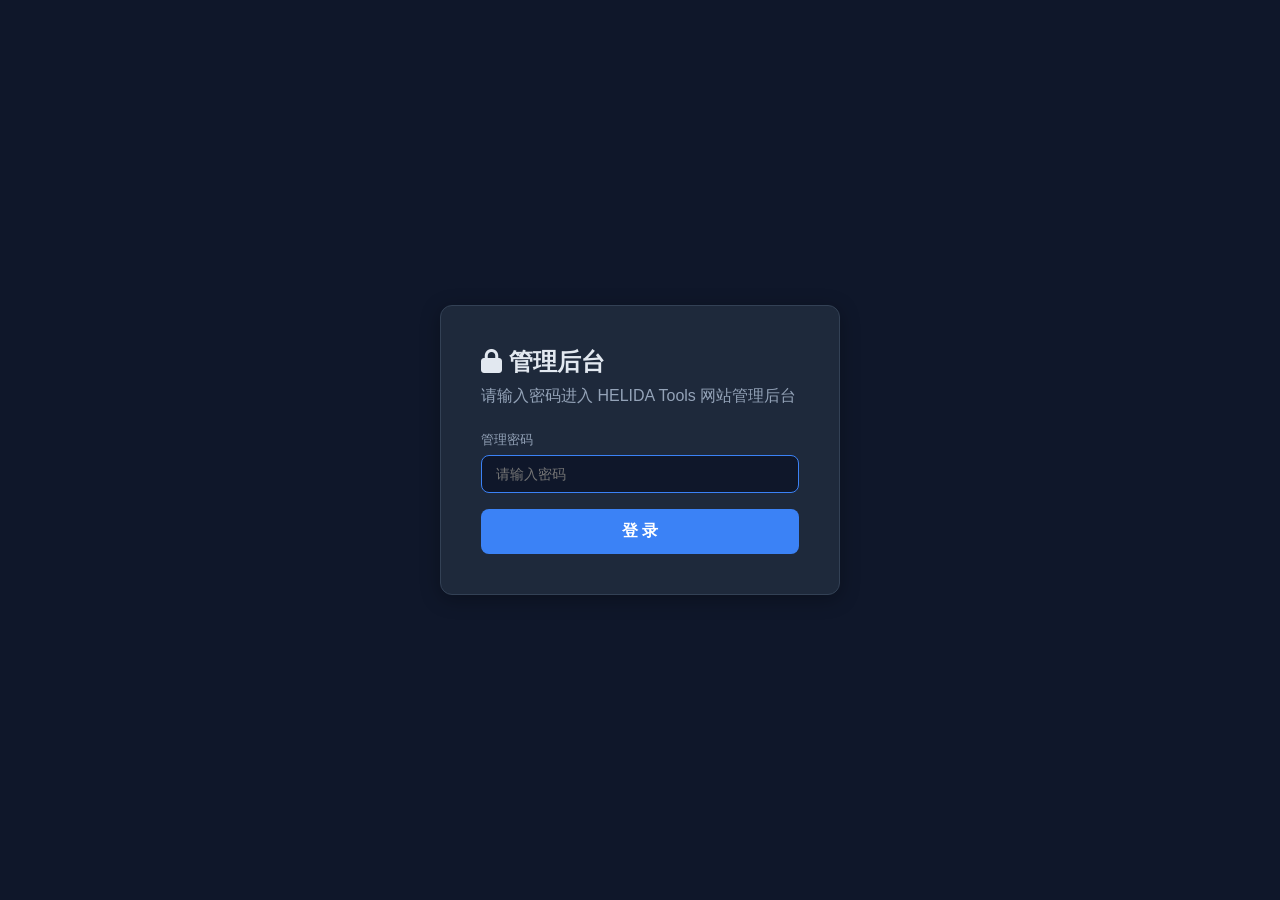
<file: admin.html>
﻿<!DOCTYPE html>
<html lang="zh">
<head>
    <meta charset="UTF-8">
    <meta name="viewport" content="width=device-width, initial-scale=1.0">
    <title>HELIDA Tools - 网站管理后台</title>
    <link rel="stylesheet" href="https://cdnjs.cloudflare.com/ajax/libs/font-awesome/6.4.0/css/all.min.css">
    <style>
        :root {
            --bg: #0f172a;
            --sidebar-bg: #1e293b;
            --card-bg: #1e293b;
            --border: #334155;
            --text: #e2e8f0;
            --text-muted: #94a3b8;
            --primary: #3b82f6;
            --primary-hover: #2563eb;
            --success: #10b981;
            --warning: #f59e0b;
            --danger: #ef4444;
            --input-bg: #0f172a;
            --radius: 8px;
            --radius-lg: 12px;
            --shadow: 0 4px 20px rgba(0,0,0,0.3);
        }
        * { margin: 0; padding: 0; box-sizing: border-box; }
        body {
            font-family: 'Inter', -apple-system, sans-serif;
            background: var(--bg);
            color: var(--text);
            display: flex;
            min-height: 100vh;
        }

        /* ===== Login Overlay ===== */
        .login-overlay {
            position: fixed; inset: 0; background: var(--bg);
            display: flex; align-items: center; justify-content: center;
            z-index: 9999;
        }
        .login-box {
            background: var(--card-bg);
            border: 1px solid var(--border);
            border-radius: var(--radius-lg);
            padding: 40px; width: 400px; max-width: 90%;
            box-shadow: var(--shadow);
        }
        .login-box h2 { margin-bottom: 8px; font-size: 24px; }
        .login-box p { color: var(--text-muted); margin-bottom: 24px; }
        .login-box .form-group { margin-bottom: 16px; }
        .login-box label { display: block; margin-bottom: 6px; font-size: 14px; color: var(--text-muted); }
        .login-box input {
            width: 100%; padding: 12px 16px;
            background: var(--input-bg); border: 1px solid var(--border);
            border-radius: var(--radius); color: var(--text);
            font-size: 16px; outline: none;
        }
        .login-box input:focus { border-color: var(--primary); }
        .login-box .btn-login {
            width: 100%; padding: 12px; background: var(--primary);
            color: #fff; border: none; border-radius: var(--radius);
            font-size: 16px; cursor: pointer; font-weight: 600;
        }
        .login-box .btn-login:hover { background: var(--primary-hover); }
        .login-error { color: var(--danger); font-size: 13px; margin-top: 12px; display: none; }

        /* ===== Sidebar ===== */
        .sidebar {
            width: 250px; min-width: 250px;
            background: var(--sidebar-bg); border-right: 1px solid var(--border);
            display: flex; flex-direction: column;
            padding: 20px 0; position: sticky; top: 0; height: 100vh;
            overflow-y: auto;
        }
        .sidebar-logo {
            padding: 0 20px 20px; border-bottom: 1px solid var(--border);
            margin-bottom: 20px;
        }
        .sidebar-logo h3 { font-size: 18px; color: var(--primary); }
        .sidebar-logo span { font-size: 12px; color: var(--text-muted); }
        .sidebar-nav { flex: 1; }
        .sidebar-nav a {
            display: flex; align-items: center; gap: 12px;
            padding: 12px 20px; color: var(--text-muted);
            text-decoration: none; font-size: 14px;
            transition: all 0.2s; cursor: pointer;
        }
        .sidebar-nav a:hover, .sidebar-nav a.active {
            background: rgba(59,130,246,0.1); color: var(--primary);
            border-right: 3px solid var(--primary);
        }
        .sidebar-nav a i { width: 20px; text-align: center; }
        .sidebar-footer {
            padding: 20px; border-top: 1px solid var(--border);
            font-size: 12px; color: var(--text-muted);
        }

        /* ===== Right Panel (Sidebar + Main) ===== */
        .right-panel {
            flex: 1; display: flex; flex-direction: column;
            height: 100vh; overflow: hidden;
        }

        /* ===== Global Header ===== */
        .global-header {
            background: var(--sidebar-bg);
            border-bottom: 1px solid var(--border);
            padding: 14px 30px; flex-shrink: 0;
            display: flex; justify-content: space-between; align-items: center;
        }
        .global-header h2 { font-size: 18px; }
        .global-header .current-section { font-size: 13px; color: var(--text-muted); }

        /* ===== Main Content ===== */
        .main-content {
            flex: 1; padding: 30px; overflow-y: auto;
        }
        .page-header {
            display: flex; justify-content: space-between; align-items: center;
            margin-bottom: 30px;
            position: sticky; top: 0; z-index: 40;
            background: var(--bg);
            padding: 6px 0 10px 0;
        }
        .page-header h2 { font-size: 24px; }
        .btn {
            padding: 10px 20px; border-radius: var(--radius);
            font-size: 14px; cursor: pointer; border: none;
            font-weight: 500; display: inline-flex; align-items: center; gap: 8px;
            transition: all 0.2s;
        }
        .btn-primary { background: var(--primary); color: #fff; }
        .btn-primary:hover { background: var(--primary-hover); }
        .btn-success { background: var(--success); color: #fff; }
        .btn-success:hover { background: #059669; }
        .btn-outline { background: transparent; border: 1px solid var(--border); color: var(--text); }
        .btn-outline:hover { background: rgba(255,255,255,0.05); }
        .btn-danger { background: var(--danger); color: #fff; }
        .btn-sm { padding: 6px 12px; font-size: 12px; }
        .btn-group { display: flex; gap: 10px; }

        /* ===== Cards ===== */
        .card {
            background: var(--card-bg); border: 1px solid var(--border);
            border-radius: var(--radius-lg); padding: 24px; margin-bottom: 24px;
        }
        .card-header {
            display: flex; justify-content: space-between; align-items: center;
            margin-bottom: 20px; padding-bottom: 16px;
            border-bottom: 1px solid var(--border);
            position: sticky; top: 48px; z-index: 30;
            background: var(--card-bg);
        }
        .card-header h3 { font-size: 18px; }
        .card-header .card-desc { font-size: 13px; color: var(--text-muted); }

        /* ===== Forms ===== */
        .form-group { margin-bottom: 16px; }
        .form-group label {
            display: block; margin-bottom: 6px;
            font-size: 13px; font-weight: 500; color: var(--text-muted);
        }
        .form-group input, .form-group textarea, .form-group select {
            width: 100%; padding: 10px 14px;
            background: var(--input-bg); border: 1px solid var(--border);
            border-radius: var(--radius); color: var(--text);
            font-size: 14px; outline: none; font-family: inherit;
        }
        .form-group input:focus, .form-group textarea:focus, .form-group select:focus {
            border-color: var(--primary);
        }
        .form-group textarea { resize: vertical; min-height: 80px; }
        .form-row { display: grid; grid-template-columns: 1fr 1fr; gap: 16px; }
        .form-tabs { display: flex; gap: 4px; margin-bottom: 16px; }
        .form-tabs button {
            padding: 8px 16px; border: 1px solid var(--border);
            background: transparent; color: var(--text-muted);
            border-radius: var(--radius); cursor: pointer; font-size: 13px;
        }
        .form-tabs button.active {
            background: var(--primary); border-color: var(--primary); color: #fff;
        }

        /* ===== Image Upload ===== */
        .image-upload {
            border: 2px dashed var(--border); border-radius: var(--radius);
            padding: 30px; text-align: center; cursor: pointer;
            transition: all 0.2s; position: relative;
        }
        .image-upload:hover { border-color: var(--primary); background: rgba(59,130,246,0.05); }
        .image-upload.has-image { padding: 0; border: none; }
        .image-upload img { max-width: 100%; max-height: 300px; border-radius: var(--radius); }
        .image-upload .upload-placeholder { color: var(--text-muted); }
        .image-upload .upload-placeholder i { font-size: 40px; display: block; margin-bottom: 10px; }
        .image-upload input[type="file"] { display: none; }
        .image-actions { display: flex; gap: 8px; margin-top: 10px; }

        /* ===== Product Items ===== */
        .item-list { display: grid; gap: 16px; }
        .item-card {
            background: var(--input-bg); border: 1px solid var(--border);
            border-radius: var(--radius); padding: 16px;
            display: flex; gap: 16px; align-items: start;
        }
        .item-card .item-img {
            width: 120px; height: 100px; border-radius: var(--radius);
            background: var(--card-bg); display: flex; align-items: center;
            justify-content: center; overflow: hidden; flex-shrink: 0;
            cursor: pointer; position: relative;
        }
        .item-card .item-img img { max-width: 100%; max-height: 100%; object-fit: cover; }
        .item-card .item-img .change-overlay {
            position: absolute; inset: 0; background: rgba(0,0,0,0.6);
            display: flex; align-items: center; justify-content: center;
            opacity: 0; transition: opacity 0.2s; color: #fff; font-size: 12px;
        }
        .item-card .item-img:hover .change-overlay { opacity: 1; }
        .item-card .item-fields { flex: 1; display: grid; gap: 10px; }
        .item-card input { width: 100%; }

        /* ===== Stats ===== */
        .stat-grid { display: grid; grid-template-columns: repeat(4, 1fr); gap: 16px; margin-bottom: 20px; }
        .stat-card {
            background: var(--input-bg); border: 1px solid var(--border);
            border-radius: var(--radius); padding: 20px; text-align: center;
        }
        .stat-card .stat-num { font-size: 28px; font-weight: 700; color: var(--primary); }
        .stat-card .stat-label { font-size: 13px; color: var(--text-muted); margin-top: 4px; }

        /* ===== Dashboard ===== */
        .dashboard-grid { display: grid; grid-template-columns: repeat(3, 1fr); gap: 16px; }
        .dash-card {
            background: var(--card-bg); border: 1px solid var(--border);
            border-radius: var(--radius-lg); padding: 20px;
            cursor: pointer; transition: all 0.2s;
        }
        .dash-card:hover { border-color: var(--primary); transform: translateY(-2px); }
        .dash-card i { font-size: 28px; color: var(--primary); margin-bottom: 12px; }
        .dash-card h4 { font-size: 16px; margin-bottom: 4px; }
        .dash-card p { font-size: 13px; color: var(--text-muted); }

        /* ===== Alerts ===== */
        .alert {
            padding: 12px 16px; border-radius: var(--radius);
            font-size: 14px; margin-bottom: 16px; display: none;
        }
        .alert-success { background: rgba(16,185,129,0.1); border: 1px solid var(--success); color: var(--success); }
        .alert-error { background: rgba(239,68,68,0.1); border: 1px solid var(--danger); color: var(--danger); }
        .alert-info { background: rgba(59,130,246,0.1); border: 1px solid var(--primary); color: var(--primary); }

        /* ===== Section visibility ===== */
        .section-panel { display: none; }
        .section-panel.active { display: block; }

        /* ===== Responsive ===== */
        @media (max-width: 768px) {
            .sidebar { width: 60px; min-width: 60px; }
            .sidebar-logo h3, .sidebar-logo span, .sidebar-nav a span, .sidebar-footer { display: none; }
            .sidebar-nav a { justify-content: center; padding: 12px; }
            .form-row { grid-template-columns: 1fr; }
            .stat-grid { grid-template-columns: repeat(2, 1fr); }
            .dashboard-grid { grid-template-columns: 1fr; }
        }

        /* ===== RTL Support ===== */
        [dir="rtl"] .sidebar { border-right: none; border-left: 1px solid var(--border); }
        [dir="rtl"] .sidebar-nav a:hover, [dir="rtl"] .sidebar-nav a.active {
            border-right: none; border-left: 3px solid var(--primary);
        }

        /* Toast */
        .toast {
            position: fixed; bottom: 30px; right: 30px;
            background: var(--success); color: #fff; padding: 14px 24px;
            border-radius: var(--radius); font-weight: 500;
            box-shadow: var(--shadow); z-index: 9999;
            transform: translateY(100px); opacity: 0;
            transition: all 0.3s;
        }
        .toast.show { transform: translateY(0); opacity: 1; }
    </style>
</head>
<body>

<!-- ===== Login Overlay ===== -->
<div class="login-overlay" id="loginOverlay">
    <div class="login-box">
        <h2><i class="fas fa-lock"></i> 管理后台</h2>
        <p>请输入密码进入 HELIDA Tools 网站管理后台</p>
        <div class="form-group">
            <label>管理密码</label>
            <input type="password" id="loginPassword" placeholder="请输入密码" onkeydown="if(event.key==='Enter')doLogin()">
        </div>
        <button class="btn-login" onclick="doLogin()">登 录</button>
        <p class="login-error" id="loginError">密码错误，请重试</p>
    </div>
</div>

<!-- ===== Sidebar ===== -->
<aside class="sidebar" id="sidebar" style="display:none">
    <div class="sidebar-logo">
        <h3><i class="fas fa-cog"></i> HELIDA</h3>
        <span>网站管理后台</span>
    </div>
    <nav class="sidebar-nav">
        <a class="active" data-section="dashboard" onclick="switchSection('dashboard')">
            <i class="fas fa-th-large"></i> <span>控制台</span>
        </a>
        <a data-section="banner" onclick="switchSection('banner')">
            <i class="fas fa-images"></i> <span>Banner 轮播</span>
        </a>
        <a data-section="about" onclick="switchSection('about')">
            <i class="fas fa-building"></i> <span>关于我们</span>
        </a>
        <a data-section="products" onclick="switchSection('products')">
            <i class="fas fa-boxes"></i> <span>产品管理</span>
        </a>
        <a data-section="certificates" onclick="switchSection('certificates')">
            <i class="fas fa-certificate"></i> <span>资质证书</span>
        </a>
        <a data-section="download" onclick="switchSection('download')">
            <i class="fas fa-download"></i> <span>下载中心</span>
        </a>
        <a data-section="contact" onclick="switchSection('contact')">
            <i class="fas fa-address-book"></i> <span>联系方式</span>
        </a>
        <a data-section="footer" onclick="switchSection('footer')">
            <i class="fas fa-shoe-prints"></i> <span>页脚设置</span>
        </a>
        <a data-section="settings" onclick="switchSection('settings')">
            <i class="fas fa-cog"></i> <span>系统设置</span>
        </a>
    </nav>
    <div class="sidebar-footer">
        <a href="index.html" target="_blank" style="color:var(--primary);display:flex;align-items:center;gap:8px;text-decoration:none;margin-bottom:8px;">
            <i class="fas fa-external-link-alt"></i> 预览网站
        </a>
        <span>HELIDA Tools © 2026</span>
    </div>
</aside>

<!-- ===== Right Panel ===== -->
<div class="right-panel" id="rightPanel" style="display:none">

    <!-- Global Header -->
    <div class="global-header">
        <div>
            <h2><i class="fas fa-cog"></i> <span id="globalTitle">控制台</span></h2>
            <span class="current-section" id="globalDesc">HELIDA Tools 网站管理后台</span>
        </div>
        <div class="btn-group">
            <button class="btn btn-success" onclick="saveAllChanges()"><i class="fas fa-save"></i> 保存所有更改</button>
            <button class="btn btn-primary" onclick="exportContent()"><i class="fas fa-file-export"></i> 导出内容文件</button>
        </div>
    </div>

    <!-- Main Content -->
    <div class="main-content" id="mainContent">

    <!-- Dashboard -->
    <div class="section-panel active" id="panel-dashboard">
        <div class="page-header">
            <h2><i class="fas fa-th-large"></i> 控制台</h2>
            <span style="color:var(--text-muted);font-size:13px;">欢迎使用 HELIDA 网站管理后台</span>
        </div>
        <div class="alert alert-info" id="dashAlert">
            <i class="fas fa-info-circle"></i> 欢迎使用 HELIDA 网站管理后台。修改内容后请点击 <strong>"保存所有更改"</strong> 使更改生效。点击左侧菜单开始编辑各个部分。
        </div>
        <div class="dashboard-grid">
            <div class="dash-card" onclick="switchSection('banner')">
                <i class="fas fa-images"></i>
                <h4>Banner 轮播</h4>
                <p>管理首页3张轮播图的图片和文字</p>
            </div>
            <div class="dash-card" onclick="switchSection('about')">
                <i class="fas fa-building"></i>
                <h4>关于我们</h4>
                <p>编辑公司介绍、数据和图片</p>
            </div>
            <div class="dash-card" onclick="switchSection('products')">
                <i class="fas fa-boxes"></i>
                <h4>产品管理</h4>
                <p>管理产品分类、图片和描述</p>
            </div>
            <div class="dash-card" onclick="switchSection('certificates')">
                <i class="fas fa-certificate"></i>
                <h4>资质证书</h4>
                <p>编辑认证和资质信息</p>
            </div>
            <div class="dash-card" onclick="switchSection('contact')">
                <i class="fas fa-address-book"></i>
                <h4>联系方式</h4>
                <p>修改电话、邮箱、地址等</p>
            </div>
            <div class="dash-card" onclick="switchSection('settings')">
                <i class="fas fa-cog"></i>
                <h4>系统设置</h4>
                <p>修改密码、导入/导出数据</p>
            </div>
        </div>
    </div>

    <!-- Banner Panel -->
    <div class="section-panel" id="panel-banner">
        <div class="page-header">
            <h2><i class="fas fa-images"></i> Banner 轮播图管理</h2>
            <button class="btn btn-success" onclick="saveAllChanges()"><i class="fas fa-save"></i> 保存更改</button>
        </div>
        <div class="card">
            <div class="card-header">
                <div><h3>轮播图列表</h3><span class="card-desc">共3张轮播图，点击展开编辑</span></div>
            </div>
            <div id="bannerSlides"></div>
        </div>
    </div>

    <!-- About Panel -->
    <div class="section-panel" id="panel-about">
        <div class="page-header">
            <h2><i class="fas fa-building"></i> 关于我们</h2>
            <button class="btn btn-success" onclick="saveAllChanges()"><i class="fas fa-save"></i> 保存更改</button>
        </div>
        <div class="card" id="aboutEditor"></div>
    </div>

    <!-- Products Panel -->
    <div class="section-panel" id="panel-products">
        <div class="page-header">
            <h2><i class="fas fa-boxes"></i> 产品管理</h2>
            <div class="btn-group">
                <button class="btn btn-outline" onclick="addProductCategory()"><i class="fas fa-plus"></i> 添加分类</button>
                <button class="btn btn-success" onclick="saveAllChanges()"><i class="fas fa-save"></i> 保存更改</button>
            </div>
        </div>
        <div id="productsEditor"></div>
    </div>

    <!-- Certificates Panel -->
    <div class="section-panel" id="panel-certificates">
        <div class="page-header">
            <h2><i class="fas fa-certificate"></i> 资质证书</h2>
            <button class="btn btn-success" onclick="saveAllChanges()"><i class="fas fa-save"></i> 保存更改</button>
        </div>
        <div class="card" id="certsEditor"></div>
    </div>

    <!-- Download Panel -->
    <div class="section-panel" id="panel-download">
        <div class="page-header">
            <h2><i class="fas fa-download"></i> 下载中心</h2>
            <button class="btn btn-success" onclick="saveAllChanges()"><i class="fas fa-save"></i> 保存更改</button>
        </div>
        <div class="card" id="downloadEditor"></div>
    </div>

    <!-- Contact Panel -->
    <div class="section-panel" id="panel-contact">
        <div class="page-header">
            <h2><i class="fas fa-address-book"></i> 联系方式</h2>
            <button class="btn btn-success" onclick="saveAllChanges()"><i class="fas fa-save"></i> 保存更改</button>
        </div>
        <div class="card" id="contactEditor"></div>
    </div>

    <!-- Footer Panel -->
    <div class="section-panel" id="panel-footer">
        <div class="page-header">
            <h2><i class="fas fa-shoe-prints"></i> 页脚设置</h2>
            <button class="btn btn-success" onclick="saveAllChanges()"><i class="fas fa-save"></i> 保存更改</button>
        </div>
        <div class="card" id="footerEditor"></div>
    </div>

    <!-- Settings Panel -->
    <div class="section-panel" id="panel-settings">
        <div class="page-header">
            <h2><i class="fas fa-cog"></i> 系统设置</h2>
            <button class="btn btn-success" onclick="saveAllChanges()"><i class="fas fa-save"></i> 保存更改</button>
        </div>
        <div class="card">
            <div class="card-header"><h3>修改管理密码</h3></div>
            <div class="form-row">
                <div class="form-group">
                    <label>新密码</label>
                    <input type="password" id="newPassword" placeholder="输入新密码">
                </div>
                <div class="form-group">
                    <label>确认新密码</label>
                    <input type="password" id="confirmPassword" placeholder="再次输入新密码">
                </div>
            </div>
            <button class="btn btn-primary" onclick="changePassword()"><i class="fas fa-key"></i> 修改密码</button>
        </div>
        <div class="card">
            <div class="card-header"><h3>数据管理</h3></div>
            <div class="btn-group">
                <button class="btn btn-primary" onclick="exportContent()"><i class="fas fa-file-export"></i> 导出 content.json</button>
                <button class="btn btn-outline" onclick="document.getElementById('importFile').click()"><i class="fas fa-file-import"></i> 导入 content.json</button>
                <input type="file" id="importFile" accept=".json" style="display:none" onchange="importContent(event)">
                <button class="btn btn-danger" onclick="resetAll()"><i class="fas fa-undo"></i> 恢复默认内容</button>
            </div>
        </div>
    </div>
</div>
</div>

<!-- Toast -->
<div class="toast" id="toast"></div>

<!-- Hidden file input for image uploads -->
<input type="file" id="imageFileInput" accept="image/*" style="display:none">

<script src="data/content-data.js"></script>
<script>
// ===== Global State =====
const ADMIN_PASSWORD_KEY = 'helida_admin_password';
const CONTENT_KEY = 'helida_content';
const IMAGES_KEY = 'helida_images';
const DEFAULT_PASSWORD = 'helida2024';
let content = null;
let adminLang = 'zh'; // Admin editing language
let currentImageCallback = null;
let localApiReady = false;

// Detect if running on local admin server
const LOCAL_API = (() => {
    if (window.location.hostname === 'localhost' || window.location.hostname === '127.0.0.1') {
        return window.location.origin;
    }
    return null;
})();

if (LOCAL_API) {
    console.log('🏠 本地服务器模式: ' + LOCAL_API);
    // Check server is running
    fetch(LOCAL_API + '/api/ping').then(r => r.ok).catch(() => {});
}

// ===== Login =====
function doLogin() {
    const pwd = document.getElementById('loginPassword').value;
    const savedPwd = localStorage.getItem(ADMIN_PASSWORD_KEY) || DEFAULT_PASSWORD;
    if (pwd === savedPwd) {
        document.getElementById('loginOverlay').style.display = 'none';
        document.getElementById('sidebar').style.display = '';
        document.getElementById('rightPanel').style.display = '';
        initAdmin();
    } else {
        document.getElementById('loginError').style.display = 'block';
    }
}

// ===== Init =====
function initAdmin() {
    loadContent();
    renderAll();
}

function loadContent() {
    // Load server version first as baseline
    if (window.DEFAULT_CONTENT && window.DEFAULT_CONTENT.banner) {
        content = JSON.parse(JSON.stringify(window.DEFAULT_CONTENT)); // Deep clone
    } else {
        content = getDefaultContent();
    }

    // Check if localStorage has edits from same version
    const saved = localStorage.getItem(CONTENT_KEY);
    if (saved) {
        let localContent = null;
        try { localContent = JSON.parse(saved); } catch(e) {}
        // Only merge if localStorage version matches server version
        if (localContent && content.version && localContent.version === content.version) {
            content = deepMergeContent(content, localContent);
        } else if (localContent) {
            // Version mismatch - old data, discard it
            localStorage.removeItem(CONTENT_KEY);
        }
    }
}

function deepMergeContent(target, source) {
    const result = JSON.parse(JSON.stringify(target));
    for (let key in source) {
        if (!source.hasOwnProperty(key)) continue;
        if (source[key] && typeof source[key] === 'object' && !Array.isArray(source[key])) {
            result[key] = deepMergeContent(result[key] || {}, source[key]);
        } else {
            result[key] = source[key];
        }
    }
    return result;
}

function getDefaultContent() {
    // Full built-in default content (mirrors data/content.json)
    return {
  "banner": {
    "slides": [
      {
        "image": "images/banner-slide1.jpg",
        "tag": { "en": "HELIDA Tools", "zh": "HELIDA 工具" },
        "title": { "en": "Professional Diamond Tools Manufacturer", "zh": "专业金刚石工具制造商" },
        "desc": { "en": "Over 20 years of experience in diamond tool manufacturing, ISO9001 certified, exported to 50+ countries worldwide.", "zh": "20多年金刚石工具制造经验，ISO9001认证，产品出口全球50多个国家。" },
        "btn1Text": { "en": "Products", "zh": "产品中心" }, "btn1Link": "#products",
        "btn2Text": { "en": "Contact Us", "zh": "联系我们" }, "btn2Link": "#contact"
      },
      {
        "image": "images/banner-slide2.jpg",
        "tag": { "en": "Premium Quality", "zh": "卓越品质" },
        "title": { "en": "High Quality Saw Blades & Grinding Wheels", "zh": "高品质锯片和磨轮" },
        "desc": { "en": "Premium quality diamond tools for stone, ceramic, concrete, granite, and marble processing. Trusted by professionals worldwide.", "zh": "优质金刚石工具，适用于石材、陶瓷、混凝土、花岗岩、大理石加工，深受全球专业人士信赖。" },
        "btn1Text": { "en": "View All", "zh": "查看全部" }, "btn1Link": "#products",
        "btn2Text": { "en": "About Us", "zh": "关于我们" }, "btn2Link": "#about"
      },
      {
        "image": "images/banner-slide3.jpg",
        "tag": { "en": "Innovation", "zh": "创新技术" },
        "title": { "en": "Precision Cutting Solutions for Stone & Tile", "zh": "石材和瓷砖精密切割方案" },
        "desc": { "en": "Advanced automatic production lines and strict quality inspection ensure every product meets the highest industry standards.", "zh": "先进的自动化生产线和严格的质量检测，确保每件产品达到最高行业标准。" },
        "btn1Text": { "en": "Download", "zh": "下载中心" }, "btn1Link": "#download",
        "btn2Text": { "en": "Send Message", "zh": "发送消息" }, "btn2Link": "#contact"
      }
    ]
  },
  "about": {
    "image": "images/8c5a721ac402b187a6657e89af2c5715.jpg",
    "title": { "en": "About HELIDA", "zh": "关于 HELIDA" },
    "texts": [
      { "en": "HELIDA Tools Co., Ltd. is a high-tech enterprise specializing in the research, development, production and sales of diamond tools. Located in Hebei Province, China, our factory covers an area of over 10,000 square meters with more than 100 skilled employees.", "zh": "HELIDA 工具有限公司是一家集研发、生产、销售于一体的高新技术企业。公司位于中国河北省，工厂占地面积超过10000平方米，拥有100多名技术娴熟的员工。" },
      { "en": "We are equipped with advanced automatic and semi-automatic production equipment. Our main products include diamond saw blades, grinding cup wheels, polishing pads and other diamond tools for cutting, grinding and polishing stone, ceramic, concrete, granite, marble and other materials.", "zh": "我们配备先进的自动化和半自动化生产设备。主要产品包括金刚石锯片、磨轮、抛光垫等金刚石工具，用于切割、打磨和抛光石材、陶瓷、混凝土、花岗岩、大理石等材料。" },
      { "en": "With strict quality control systems including ISO9001 certification, our products are exported to Europe, America, Middle East, Southeast Asia, Africa and other regions, earning widespread praise from customers worldwide.", "zh": "凭借包括ISO9001认证在内的严格质量控制体系，我们的产品远销欧洲、美洲、中东、东南亚、非洲等地区，赢得了全球客户的广泛赞誉。" }
    ],
    "stats": [
      { "num": "20+", "label": { "en": "Years Experience", "zh": "年经验" } },
      { "num": "50+", "label": { "en": "Export Countries", "zh": "出口国家" } },
      { "num": "10,000", "label": { "en": "m² Factory Area", "zh": "平方米厂房" } },
      { "num": "100+", "label": { "en": "Employees", "zh": "员工人数" } }
    ]
  },
  "products": [
    {
      "id": "turbo-blades", "icon": "fa-fan",
      "title": { "en": "Turbo Blades", "zh": "涡轮片" },
      "desc": { "en": "Fast-cutting turbo diamond blades for tile, ceramic, porcelain, and multi-purpose dry/wet cutting.", "zh": "快速切割涡轮金刚石锯片，适用于瓷砖、陶瓷、岩板的干湿切割。" },
      "items": [
        { "image": "images/product-4.jpg", "title": { "en": "Super Spiral Turbo Blade", "zh": "超螺旋涡轮片" }, "size": { "en": "Size: 4.5\" (115mm)", "zh": "尺寸: 4.5\" (115mm)" } },
        { "image": "images/product-2.jpg", "title": { "en": "Tile & Ceramic Turbo Blade", "zh": "瓷砖陶瓷涡轮片" }, "size": { "en": "Size: 4\" - 14\"", "zh": "尺寸: 4\" - 14\"" } }
      ]
    },
    {
      "id": "stone-blades", "icon": "fa-gem",
      "title": { "en": "Stone Cutting Blades", "zh": "石材切割片" },
      "desc": { "en": "Diamond saw blades for granite, marble, quartz, and natural stone. Smooth, chip-free cutting.", "zh": "花岗岩、大理石、石英石及天然石材切割专用金刚石锯片，切割平滑无崩边。" },
      "items": [
        { "image": "images/product-5.jpg", "title": { "en": "Granite Saw Blade", "zh": "花岗岩锯片" }, "size": { "en": "Size: 4\" - 36\"", "zh": "尺寸: 4\" - 36\"" } },
        { "image": "images/product-6.jpg", "title": { "en": "Marble Saw Blade", "zh": "大理石锯片" }, "size": { "en": "Size: 4\" - 24\"", "zh": "尺寸: 4\" - 24\"" } },
        { "image": "images/product-3.jpg", "title": { "en": "Quartz & Engineered Stone Blade", "zh": "石英石及人造石锯片" }, "size": { "en": "Size: 4\" - 16\"", "zh": "尺寸: 4\" - 16\"" } }
      ]
    },
    {
      "id": "concrete-blades", "icon": "fa-hard-hat",
      "title": { "en": "Concrete & Construction Blades", "zh": "混凝土及建筑切割片" },
      "desc": { "en": "Heavy-duty diamond blades for concrete, reinforced concrete, asphalt, brick, and general construction.", "zh": "重型金刚石锯片，适用于混凝土、钢筋混凝土、沥青、砖块及建筑施工。" },
      "items": [
        { "image": "images/product-7.jpg", "title": { "en": "Concrete Cutting Blade", "zh": "混凝土切割片" }, "size": { "en": "Size: 12\" - 48\"", "zh": "尺寸: 12\" - 48\"" } },
        { "image": "images/product-8.jpg", "title": { "en": "General Construction Blade", "zh": "通用建筑切割片" }, "size": { "en": "Size: 4\" - 14\"", "zh": "尺寸: 4\" - 14\"" } },
        { "image": "images/product-1.jpg", "title": { "en": "Asphalt Cutting Blade", "zh": "沥青切割片" }, "size": { "en": "Size: 12\" - 36\"", "zh": "尺寸: 12\" - 36\"" } }
      ]
    },
    {
      "id": "grinding-polishing", "icon": "fa-cog",
      "title": { "en": "Grinding & Polishing", "zh": "打磨及抛光" },
      "desc": { "en": "Diamond grinding cup wheels and polishing pads for surface preparation, grinding, and finishing.", "zh": "金刚石磨轮及抛光垫，用于表面找平、打磨及抛光处理。" },
      "items": [
        { "image": "images/product-9.jpg", "title": { "en": "Diamond Grinding Cup Wheel", "zh": "金刚石磨轮" }, "size": { "en": "Size: 4\" - 7\"", "zh": "尺寸: 4\" - 7\"" } },
        { "image": "images/product-10.jpg", "title": { "en": "Diamond Polishing Pad", "zh": "金刚石抛光垫" }, "size": { "en": "Size: 3\" - 7\"", "zh": "尺寸: 3\" - 7\"" } }
      ]
    }
  ],
  "certificates": {
    "title": { "en": "Certificates", "zh": "资质证书" },
    "desc": { "en": "Our quality management system is certified to international standards, ensuring consistent product quality and reliability.", "zh": "我们的质量管理体系已通过国际标准认证，确保产品质量和可靠性始终如一。" },
    "items": [
      { "icon": "fa-certificate", "title": "ISO 9001:2015", "desc": { "en": "Quality Management System", "zh": "质量管理体系" } },
      { "icon": "fa-shield-alt", "title": "CE Certification", "desc": { "en": "European Conformity", "zh": "欧盟CE认证" } },
      { "icon": "fa-check-double", "title": "BV Certification", "desc": { "en": "Bureau Veritas Certified", "zh": "必维国际认证" } },
      { "icon": "fa-globe-americas", "title": "MPA Certification", "desc": { "en": "Material Testing Certified", "zh": "材料检测认证" } }
    ]
  },
  "download": {
    "title": { "en": "Download", "zh": "下载中心" },
    "text": { "en": "Download our latest product catalog to learn more about our full range of diamond tools.", "zh": "下载我们最新的产品目录，了解更多金刚石工具产品信息。" },
    "btnText": { "en": "Download Catalog", "zh": "下载产品目录" },
    "file": "catalog.pdf"
  },
  "contact": {
    "title": { "en": "Get In Touch", "zh": "联系我们" },
    "address": { "en": "Xingtang County, Shijiazhuang, Hebei Province, China", "zh": "河北省石家庄行唐县" },
    "phone": "16630152768",
    "email": "2289894015@qq.com",
    "whatsapp": "+86 18369576279",
    "social": {
      "facebook": "https://www.facebook.com/profile.php?id=61585195565123",
      "twitter": "",
      "instagram": "https://www.instagram.com/yuanqiucui1/",
      "youtube": "",
      "linkedin": ""
    }
  },
  "footer": {
    "about": { "en": "HELIDA Tools is a professional manufacturer of diamond tools, committed to providing high-quality cutting, grinding and polishing solutions.", "zh": "HELIDA 工具是专业的金刚石工具制造商，致力于提供高质量的切割、打磨和抛光解决方案。" },
    "newsletterText": { "en": "Subscribe for latest products and news.", "zh": "订阅以获取最新产品和新闻。" }
  }
};
}

function saveAllChanges() {
    if (!content) return;
    // Ensure version matches
    if (window.DEFAULT_CONTENT && window.DEFAULT_CONTENT.version) {
        content.version = window.DEFAULT_CONTENT.version;
    }
    const json = JSON.stringify(content);

    // Always save to localStorage as backup
    try {
        const sizeMB = (new Blob([json]).size / 1024 / 1024).toFixed(2);
        if (sizeMB > 3) {
            showToast('⚠️ 数据较大(' + sizeMB + 'MB)，建议使用文件路径而非直接上传图片');
        }
        localStorage.setItem(CONTENT_KEY, json);
    } catch(e) {
        showToast('⚠️ 浏览器存储空间不足，请使用本地服务器模式');
    }

    // If running on local server, POST to save + push
    if (LOCAL_API) {
        showToast('⏳ 正在保存并推送到 GitHub...');
        fetch(LOCAL_API + '/api/save', {
            method: 'POST',
            headers: { 'Content-Type': 'application/json' },
            body: json
        })
        .then(r => r.json())
        .then(result => {
            if (result.ok) {
                showToast('✅ 已保存并推送！' + (result.git || ''));
            } else {
                showToast('❌ 保存失败: ' + (result.error || '未知错误'));
            }
        })
        .catch(e => {
            showToast('❌ 无法连接本地服务器，请确认已启动 admin_server.py');
        });
    } else {
        // Web mode: save to localStorage only
        showToast('✅ 已保存到浏览器。⚠️ 请运行本地服务器以更新网站！');
    }
}

// ===== Language Tabs Helper =====
function langTabs(name) {
    return `
        <div class="form-tabs">
            <button class="active" onclick="switchLangTab(this,'zh')">中文</button>
            <button onclick="switchLangTab(this,'en')">English</button>
        </div>`;
}

function switchLangTab(btn, lang) {
    btn.parentElement.querySelectorAll('button').forEach(b => b.classList.remove('active'));
    btn.classList.add('active');
    adminLang = lang;
    // Re-render current panel
    const section = document.querySelector('.sidebar-nav a.active').dataset.section;
    renderPanel(section);
}

// ===== Image Upload System =====
// Map to store image update callbacks by imgId
const imageCallbacks = {};

function makeImageUpload(currentSrc, callbackKey) {
    const imgId = 'img_' + Math.random().toString(36).substr(2, 9);
    // Store callback reference
    imageCallbacks[imgId] = { key: callbackKey };
    return `
        <div class="image-upload ${currentSrc ? 'has-image' : ''}" id="${imgId}">
            ${currentSrc ? `
                <img src="${currentSrc}" alt="Preview">
                <div style="padding:10px;text-align:center;background:rgba(0,0,0,0.8);">
                    <span style="font-size:12px;color:var(--text-muted);">当前图片</span>
                </div>
            ` : `
                <div class="upload-placeholder">
                    <i class="fas fa-cloud-upload-alt"></i>
                    <p>点击此处上传图片</p>
                    <p style="font-size:12px">支持 JPG, PNG, WEBP</p>
                </div>
            `}
        </div>
        <div class="image-actions">
            <button class="btn btn-outline btn-sm" onclick="triggerImageUpload('${imgId}')">
                <i class="fas fa-upload"></i> 上传图片
            </button>
            <input type="text" value="${currentSrc || ''}" placeholder="或输入图片URL路径"
                onchange="handleImageUpdate('${imgId}', this.value)"
                style="flex:1;padding:8px 12px;background:var(--input-bg);border:1px solid var(--border);border-radius:var(--radius);color:var(--text);font-size:13px;">
            </input>
        </div>
    `;
}

function triggerImageUpload(imgId) {
    currentImageCallback = { imgId: imgId };
    document.getElementById('imageFileInput').click();
}

function handleImageUpdate(imgId, src) {
    updateImagePreview(imgId, src);
    const info = imageCallbacks[imgId];
    if (info && window._imgUpdateHandlers && window._imgUpdateHandlers[info.key]) {
        window._imgUpdateHandlers[info.key](src);
    }
}

// Global handler registry
window._imgUpdateHandlers = {};

document.getElementById('imageFileInput').addEventListener('change', function(e) {
    const file = e.target.files[0];
    if (!file || !currentImageCallback) return;

    const callback = currentImageCallback; // Capture before async
    currentImageCallback = null;
    this.value = '';

    if (LOCAL_API) {
        showToast('⏳ 正在上传图片...');
        const reader = new FileReader();
        reader.onload = function(ev) {
            fetch(LOCAL_API + '/api/upload-image', {
                method: 'POST',
                headers: { 'Content-Type': 'application/json' },
                body: JSON.stringify({
                    filename: file.name,
                    data: ev.target.result
                })
            })
            .then(r => r.json())
            .then(result => {
                if (result.ok) {
                    const imgPath = result.path;
                    // Update preview in DOM
                    updateImagePreview(callback.imgId, imgPath);
                    // Update data model via callback
                    if (callback.callback) {
                        callback.callback(imgPath);
                    } else {
                        handleImageUpdate(callback.imgId, imgPath);
                    }
                    showToast('✅ 图片已保存: ' + imgPath);
                } else {
                    showToast('❌ 上传失败: ' + (result.error || ''));
                }
            })
            .catch(e => {
                showToast('❌ 上传失败，请确认本地服务器已启动');
            });
        };
        reader.readAsDataURL(file);
    } else {
        const reader2 = new FileReader();
        reader2.onload = function(ev) {
            const dataUrl = ev.target.result;
            updateImagePreview(callback.imgId, dataUrl);
            if (callback.callback) {
                callback.callback(dataUrl);
            } else {
                handleImageUpdate(callback.imgId, dataUrl);
            }
            showToast('⚠️ 网页模式：图片存为临时URL，建议使用本地服务器');
        };
        reader2.readAsDataURL(file);
    }
});

function updateImagePreview(imgId, src) {
    const container = document.getElementById(imgId);
    if (!container) return;
    if (src) {
        container.className = 'image-upload has-image';
        container.innerHTML = `
            <img src="${src}" alt="Preview">
            <div style="padding:10px;text-align:center;background:rgba(0,0,0,0.8);">
                <span style="font-size:12px;color:var(--text-muted);">当前图片</span>
            </div>
        `;
    } else {
        container.className = 'image-upload';
        container.innerHTML = `
            <div class="upload-placeholder">
                <i class="fas fa-cloud-upload-alt"></i>
                <p>点击此处上传图片</p>
                <p style="font-size:12px">支持 JPG, PNG, WEBP</p>
            </div>
        `;
    }
}

// ===== Banner Editor =====
function renderBanner() {
    if (!content || !content.banner) return;
    const slides = content.banner.slides;
    let html = '';
    slides.forEach((slide, i) => {
        const key = 'banner' + i;
        // Register update handler
        window._imgUpdateHandlers[key] = function(val) { slide.image = val; };
        html += `
        <div class="card" style="margin-bottom:16px;">
            <div class="card-header">
                <h3>轮播图 #${i + 1}</h3>
            </div>
            ${langTabs('banner' + i)}
            <div class="form-row">
                <div class="form-group">
                    <label>轮播图图片</label>
                    ${makeImageUpload(slide.image, key)}
                </div>
                <div>
                    <div class="form-group">
                        <label>标签文字</label>
                        <input type="text" value="${getText(slide.tag)}" onchange="setText(slide.tag, this.value)">
                    </div>
                    <div class="form-group">
                        <label>标题</label>
                        <input type="text" value="${getText(slide.title)}" onchange="setText(slide.title, this.value)">
                    </div>
                </div>
            </div>
            <div class="form-group">
                <label>描述</label>
                <textarea rows="2" onchange="setText(slide.desc, this.value)">${getText(slide.desc)}</textarea>
            </div>
            <div class="form-row">
                <div class="form-group">
                    <label>按钮1文字</label>
                    <input type="text" value="${getText(slide.btn1Text)}" onchange="setText(slide.btn1Text, this.value)">
                </div>
                <div class="form-group">
                    <label>按钮1链接 (如 #products)</label>
                    <input type="text" value="${slide.btn1Link}" onchange="slide.btn1Link = this.value">
                </div>
                <div class="form-group">
                    <label>按钮2文字</label>
                    <input type="text" value="${getText(slide.btn2Text)}" onchange="setText(slide.btn2Text, this.value)">
                </div>
                <div class="form-group">
                    <label>按钮2链接</label>
                    <input type="text" value="${slide.btn2Link}" onchange="slide.btn2Link = this.value">
                </div>
            </div>
        </div>`;
    });
    document.getElementById('bannerSlides').innerHTML = html;
}

// ===== About Editor =====
function renderAbout() {
    if (!content || !content.about) return;
    const about = content.about;
    let html = `
        ${langTabs('about')}
        <div class="form-group">
            <label>关于我们配图</label>
            ${makeImageUpload(about.image, 'aboutImg')}
        </div>
        <div class="form-group">
            <label>标题</label>
            <input type="text" value="${getText(about.title)}" onchange="setText(about.title, this.value)">
        </div>
    `;
    about.texts.forEach((t, i) => {
        html += `
        <div class="form-group">
            <label>段落 ${i + 1}</label>
            <textarea rows="3" onchange="setText(t, this.value)">${getText(t)}</textarea>
        </div>`;
    });
    html += '<h4 style="margin:20px 0 16px;">公司数据</h4><div class="stat-grid">';
    about.stats.forEach((s, i) => {
        html += `
        <div class="stat-card">
            <input type="text" value="${s.num}" style="text-align:center;font-size:24px;font-weight:700;width:100%;background:transparent;border:none;color:var(--primary);margin-bottom:8px;" onchange="s.num = this.value">
            <input type="text" value="${getText(s.label)}" style="text-align:center;font-size:12px;width:100%;background:transparent;border:none;color:var(--text-muted);" onchange="setText(s.label, this.value)">
        </div>`;
    });
    html += '</div>';
    document.getElementById('aboutEditor').innerHTML = html;
    window._imgUpdateHandlers['aboutImg'] = function(val) { about.image = val; };
}

// ===== Products Editor =====
function renderProducts() {
    if (!content || !content.products) return;
    let html = '';
    content.products.forEach((cat, ci) => {
        html += `
        <div class="card">
            <div class="card-header">
                <div>
                    <h3>${getText(cat.title)}</h3>
                    <span class="card-desc">产品分类 #${ci + 1}</span>
                </div>
                <div class="btn-group">
                    <button class="btn btn-outline btn-sm" onclick="addProductItem(${ci})"><i class="fas fa-plus"></i> 添加产品</button>
                    <button class="btn btn-danger btn-sm" onclick="removeCategory(${ci})"><i class="fas fa-trash"></i> 删除分类</button>
                </div>
            </div>
            ${langTabs('prod' + ci)}
            <div class="form-row">
                <div class="form-group">
                    <label>图标 (FontAwesome类名)</label>
                    <input type="text" value="${cat.icon}" onchange="cat.icon = this.value">
                </div>
                <div class="form-group">
                    <label>分类标题</label>
                    <input type="text" value="${getText(cat.title)}" onchange="setText(cat.title, this.value)">
                </div>
            </div>
            <div class="form-group">
                <label>分类描述</label>
                <textarea rows="2" onchange="setText(cat.desc, this.value)">${getText(cat.desc)}</textarea>
            </div>
            <h4 style="margin:20px 0 16px;">产品列表</h4>
            <div class="item-list">
        `;
        cat.items.forEach((item, ii) => {
            const imgSrc = item.image || '';
            const imgDisplay = imgSrc
                ? `<img src="${imgSrc}" alt="${getText(item.title)}"><div class="change-overlay">点击更换</div>`
                : `<div style="text-align:center;color:var(--text-muted);"><i class="fas fa-image" style="font-size:28px;display:block;margin-bottom:6px;"></i><span style="font-size:11px;">点击上传<br>或输入路径</span></div>`;
            html += `
            <div class="item-card">
                <div class="item-img" onclick="triggerProductImage(${ci},${ii})" id="prodImg_${ci}_${ii}">
                    ${imgDisplay}
                </div>
                <div class="item-fields">
                    <div class="form-row">
                        <div class="form-group">
                            <label>产品名称</label>
                            <input type="text" value="${getText(item.title)}" oninput="setText(content.products[${ci}].items[${ii}].title, this.value)">
                        </div>
                        <div class="form-group">
                            <label>规格</label>
                            <input type="text" value="${getText(item.size)}" oninput="setText(content.products[${ci}].items[${ii}].size, this.value)">
                        </div>
                    </div>
                    <div class="form-group">
                        <label>图片路径/URL</label>
                        <input type="text" value="${imgSrc}" placeholder="输入图片路径，如 images/my-product.jpg" oninput="content.products[${ci}].items[${ii}].image = this.value; updateProdImg(${ci},${ii}, this.value)">
                    </div>
                    <button class="btn btn-danger btn-sm" onclick="removeProductItem(${ci},${ii})"><i class="fas fa-trash"></i> 删除此产品</button>
                </div>
            </div>`;
        });
        html += '</div></div>';
    });
    document.getElementById('productsEditor').innerHTML = html;
}

function addProductItem(ci) {
    content.products[ci].items.push({
        "image": "",
        "title": { "en": "New Product", "zh": "新产品" },
        "size": { "en": "Size: Custom", "zh": "尺寸: 定制" }
    });
    renderProducts();
}

function removeProductItem(ci, ii) {
    if (confirm('确定要删除这个产品吗？')) {
        content.products[ci].items.splice(ii, 1);
        renderProducts();
    }
}

function addProductCategory() {
    content.products.push({
        "id": "new-category-" + Date.now(),
        "icon": "fa-cube",
        "title": { "en": "New Category", "zh": "新分类" },
        "desc": { "en": "Description here", "zh": "分类描述" },
        "items": []
    });
    renderProducts();
}

function removeCategory(ci) {
    if (confirm('确定要删除整个产品分类 "' + getText(content.products[ci].title) + '" 吗？此操作不可恢复！')) {
        content.products.splice(ci, 1);
        renderProducts();
    }
}

function triggerProductImage(ci, ii) {
    const item = content.products[ci].items[ii];
    currentImageCallback = {
        imgId: `prodImg_${ci}_${ii}`,
        callback: function(val) {
            item.image = val;
            updateProdImg(ci, ii, val);
        }
    };
    document.getElementById('imageFileInput').click();
}

function updateProdImg(ci, ii, src) {
    const el = document.getElementById(`prodImg_${ci}_${ii}`);
    if (!el) return;
    if (src) {
        el.innerHTML = `<img src="${src}" alt=""><div class="change-overlay">点击更换</div>`;
    } else {
        el.innerHTML = `<div style="text-align:center;color:var(--text-muted);"><i class="fas fa-image" style="font-size:28px;display:block;margin-bottom:6px;"></i><span style="font-size:11px;">点击上传<br>或输入路径</span></div>`;
    }
}


// ===== Certificates Editor =====
function renderCertificates() {
    if (!content || !content.certificates) return;
    const certs = content.certificates;
    let html = `
        ${langTabs('certs')}
        <div class="form-row">
            <div class="form-group">
                <label>标题</label>
                <input type="text" value="${getText(certs.title)}" onchange="setText(certs.title, this.value)">
            </div>
        </div>
        <div class="form-group">
            <label>描述</label>
            <textarea rows="2" onchange="setText(certs.desc, this.value)">${getText(certs.desc)}</textarea>
        </div>
        <h4 style="margin:20px 0 16px;">证书列表</h4>
    `;
    certs.items.forEach((c, i) => {
        html += `
        <div class="item-card">
            <div style="font-size:30px;color:var(--primary);width:60px;text-align:center;flex-shrink:0;">
                <i class="fas ${c.icon}"></i>
            </div>
            <div class="item-fields">
                <div class="form-row">
                    <div class="form-group">
                        <label>图标 (FontAwesome)</label>
                        <input type="text" value="${c.icon}" onchange="c.icon = this.value; document.getElementById('certIcon${i}').className = 'fas ' + this.value">
                    </div>
                    <div class="form-group">
                        <label>证书名称</label>
                        <input type="text" value="${c.title}" onchange="c.title = this.value">
                    </div>
                </div>
                <div class="form-group">
                    <label>描述</label>
                    <input type="text" value="${getText(c.desc)}" onchange="setText(c.desc, this.value)">
                </div>
            </div>
        </div>`;
    });
    document.getElementById('certsEditor').innerHTML = html;
}

// ===== Download Editor =====
function renderDownload() {
    if (!content || !content.download) return;
    const dl = content.download;
    document.getElementById('downloadEditor').innerHTML = `
        ${langTabs('download')}
        <div class="form-row">
            <div class="form-group">
                <label>标题</label>
                <input type="text" value="${getText(dl.title)}" onchange="setText(dl.title, this.value)">
            </div>
        </div>
        <div class="form-group">
            <label>描述文字</label>
            <textarea rows="3" onchange="setText(dl.text, this.value)">${getText(dl.text)}</textarea>
        </div>
        <div class="form-row">
            <div class="form-group">
                <label>按钮文字</label>
                <input type="text" value="${getText(dl.btnText)}" onchange="setText(dl.btnText, this.value)">
            </div>
            <div class="form-group">
                <label>目录文件路径</label>
                <input type="text" value="${dl.file}" onchange="dl.file = this.value">
            </div>
        </div>
    `;
}

// ===== Contact Editor =====
function renderContact() {
    if (!content || !content.contact) return;
    const c = content.contact;
    document.getElementById('contactEditor').innerHTML = `
        ${langTabs('contact')}
        <div class="form-row">
            <div class="form-group">
                <label>标题</label>
                <input type="text" value="${getText(c.title)}" onchange="setText(c.title, this.value)">
            </div>
        </div>
        <div class="form-group">
            <label>地址</label>
            <input type="text" value="${getText(c.address)}" onchange="setText(c.address, this.value)">
        </div>
        <div class="form-row">
            <div class="form-group">
                <label>电话</label>
                <input type="text" value="${c.phone}" onchange="c.phone = this.value">
            </div>
            <div class="form-group">
                <label>邮箱</label>
                <input type="text" value="${c.email}" onchange="c.email = this.value">
            </div>
            <div class="form-group">
                <label>WhatsApp</label>
                <input type="text" value="${c.whatsapp}" onchange="c.whatsapp = this.value">
            </div>
        </div>
        <h4 style="margin:20px 0 16px;">社交媒体链接</h4>
        <div class="form-row">
            <div class="form-group">
                <label><i class="fab fa-facebook"></i> Facebook URL</label>
                <input type="text" value="${c.social.facebook || ''}" onchange="c.social.facebook = this.value">
            </div>
            <div class="form-group">
                <label><i class="fab fa-instagram"></i> Instagram URL</label>
                <input type="text" value="${c.social.instagram || ''}" onchange="c.social.instagram = this.value">
            </div>
            <div class="form-group">
                <label><i class="fab fa-youtube"></i> YouTube URL</label>
                <input type="text" value="${c.social.youtube || ''}" onchange="c.social.youtube = this.value">
            </div>
            <div class="form-group">
                <label><i class="fab fa-linkedin"></i> LinkedIn URL</label>
                <input type="text" value="${c.social.linkedin || ''}" onchange="c.social.linkedin = this.value">
            </div>
            <div class="form-group">
                <label><i class="fab fa-x-twitter"></i> Twitter URL</label>
                <input type="text" value="${c.social.twitter || ''}" onchange="c.social.twitter = this.value">
            </div>
        </div>
    `;
}

// ===== Footer Editor =====
function renderFooter() {
    if (!content || !content.footer) return;
    const f = content.footer;
    document.getElementById('footerEditor').innerHTML = `
        ${langTabs('footer')}
        <div class="form-group">
            <label>页脚公司简介</label>
            <textarea rows="3" onchange="setText(f.about, this.value)">${getText(f.about)}</textarea>
        </div>
        <div class="form-group">
            <label>订阅资讯文字</label>
            <input type="text" value="${getText(f.newsletterText)}" onchange="setText(f.newsletterText, this.value)">
        </div>
    `;
}

// ===== Render All =====
function renderAll() {
    if (!content) return;
    renderBanner();
    renderAbout();
    renderProducts();
    renderCertificates();
    renderDownload();
    renderContact();
    renderFooter();
}

function renderPanel(section) {
    switch(section) {
        case 'dashboard': break;
        case 'banner': renderBanner(); break;
        case 'about': renderAbout(); break;
        case 'products': renderProducts(); break;
        case 'certificates': renderCertificates(); break;
        case 'download': renderDownload(); break;
        case 'contact': renderContact(); break;
        case 'footer': renderFooter(); break;
    }
}

// ===== Helpers =====
function getText(obj) {
    if (!obj) return '';
    if (typeof obj === 'string') return obj;
    return obj[adminLang] || obj['en'] || obj['zh'] || '';
}

function setText(obj, val) {
    if (!obj) return;
    if (typeof obj === 'object') {
        obj[adminLang] = val;
    }
}

// ===== Navigation =====
function switchSection(section) {
    // Update sidebar
    document.querySelectorAll('.sidebar-nav a').forEach(a => a.classList.remove('active'));
    const link = document.querySelector(`.sidebar-nav a[data-section="${section}"]`);
    if (link) link.classList.add('active');
    // Show panel
    document.querySelectorAll('.section-panel').forEach(p => p.classList.remove('active'));
    const panel = document.getElementById('panel-' + section);
    if (panel) panel.classList.add('active');
    // Update global header title
    const titles = {
        dashboard: '控制台',
        banner: 'Banner 轮播图管理',
        about: '关于我们',
        products: '产品管理',
        certificates: '资质证书',
        download: '下载中心',
        contact: '联系方式',
        footer: '页脚设置',
        settings: '系统设置'
    };
    const el = document.getElementById('globalTitle');
    if (el) el.textContent = titles[section] || section;
    // Render if needed
    if (content) renderPanel(section);
}

// ===== Export =====
function exportContent() {
    if (!content) return;
    const json = JSON.stringify(content, null, 2);
    const blob = new Blob([json], { type: 'application/json' });
    const url = URL.createObjectURL(blob);
    const a = document.createElement('a');
    a.href = url; a.download = 'content.json';
    document.body.appendChild(a); a.click(); document.body.removeChild(a);
    URL.revokeObjectURL(url);
    showToast('📥 content.json 已下载！请将其放入网站的 data/ 文件夹中。');
}

// ===== Import =====
function importContent(e) {
    const file = e.target.files[0];
    if (!file) return;
    const reader = new FileReader();
    reader.onload = function(ev) {
        try {
            const data = JSON.parse(ev.target.result);
            content = data;
            localStorage.setItem(CONTENT_KEY, JSON.stringify(content));
            renderAll();
            showToast('✅ 内容已导入！');
        } catch(err) {
            showToast('❌ 文件格式错误，请检查 JSON 格式');
        }
    };
    reader.readAsText(file);
    e.target.value = '';
}

// ===== Change Password =====
function changePassword() {
    const np = document.getElementById('newPassword').value;
    const cp = document.getElementById('confirmPassword').value;
    if (!np) { showToast('❌ 请输入新密码'); return; }
    if (np !== cp) { showToast('❌ 两次密码不一致'); return; }
    localStorage.setItem(ADMIN_PASSWORD_KEY, np);
    document.getElementById('newPassword').value = '';
    document.getElementById('confirmPassword').value = '';
    showToast('✅ 密码已修改！新密码: ' + np);
}

// ===== Reset =====
function resetAll() {
    if (confirm('确定要恢复所有内容为默认值吗？此操作不可恢复！')) {
        localStorage.removeItem(CONTENT_KEY);
        localStorage.removeItem(IMAGES_KEY);
        const xhr = new XMLHttpRequest();
        xhr.open('GET', 'data/content.json', true);
        xhr.onload = function() {
            if (xhr.status >= 200 && xhr.status < 400) {
                try { content = JSON.parse(xhr.responseText); } catch(e) { content = getDefaultContent(); }
            } else {
                content = getDefaultContent();
            }
            renderAll();
            showToast('✅ 已恢复默认内容');
        };
        xhr.onerror = function() {
            content = getDefaultContent();
            renderAll();
            showToast('✅ 已恢复默认内容');
        };
        xhr.send();
    }
}

// ===== Toast =====
let toastTimer;
function showToast(msg) {
    const toast = document.getElementById('toast');
    toast.textContent = msg;
    toast.classList.add('show');
    clearTimeout(toastTimer);
    toastTimer = setTimeout(() => toast.classList.remove('show'), 2500);
}

// ===== Init on load =====
document.addEventListener('DOMContentLoaded', function() {
    // Check if already logged in (has content in localStorage)
    // Still show login for security
    document.getElementById('loginPassword').focus();
});
</script>

</body>
</html>
</file>
